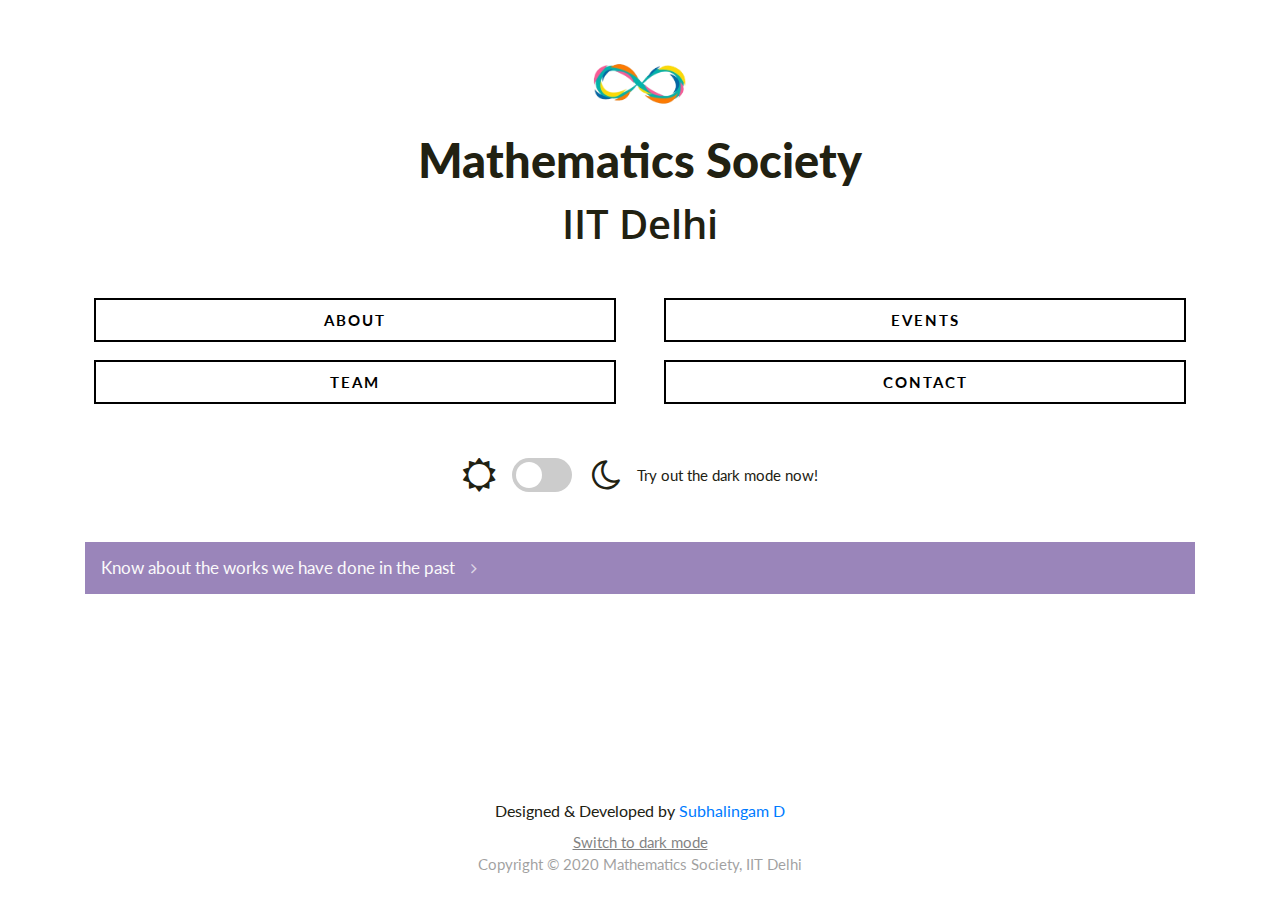
<file: index.html>
<!DOCTYPE html>
<html lang="en">
<head>
  <meta charset="UTF-8" />
  <title>Mathematics Society, IIT Delhi</title>
  <meta name="viewport" content="width=device-width, initial-scale=1" />

  <!-- Chrome, Firefox OS and Opera -->
  <meta name="theme-color" content="#fff">
  <!-- Windows Phone -->
  <meta name="msapplication-navbutton-color" content="#fff">
  <!-- iOS Safari -->
  <meta name="apple-mobile-web-app-status-bar-style" content="#fff">
    
  <link href="https://fonts.googleapis.com/css2?family=Lato:wght@400;700;900&family=Open+Sans:wght@400;600;700&display=swap" rel="stylesheet">

  <link rel="stylesheet" href="https://cdnjs.cloudflare.com/ajax/libs/font-awesome/4.7.0/css/font-awesome.min.css">

  <link rel='stylesheet' href='https://cdnjs.cloudflare.com/ajax/libs/twitter-bootstrap/4.1.3/css/bootstrap.min.css'>

  <link rel="stylesheet" href="./style.css" />    

  <noscript>
    <style>
      div#no-js{
        display: block;
        height: 100vh;
        width: 100vw;
        background-color: #fafafa;
        z-index: 1000;
        position: fixed;
        top:0;
        left:0;
        color: #000;
        padding: 4px;
        font-size: 1.25em;
      }
    </style>
  </noscript>
</head>

<body onhashchange="hash_checker()">
  <noscript> 
    <div id="no-js">You need to enable JavaScript to use this website.</div>
  </noscript>  
  
  <div class='loader'></div>

  <header></header>
  <main></main>
  
  <footer>
      <div><a id="mode-toggler" style="text-decoration: underline;cursor:pointer;">Switch to dark mode</a></div>
      <div class="copy">Copyright &copy; 2020 Mathematics Society, IIT Delhi</div>
  </footer>

  <script src='https://cdnjs.cloudflare.com/ajax/libs/jquery/3.3.1/jquery.min.js'></script>

  <script src='https://stackpath.bootstrapcdn.com/bootstrap/4.1.3/js/bootstrap.min.js'></script>


  <script src='./script.js'></script>

</body>
</html>
</file>
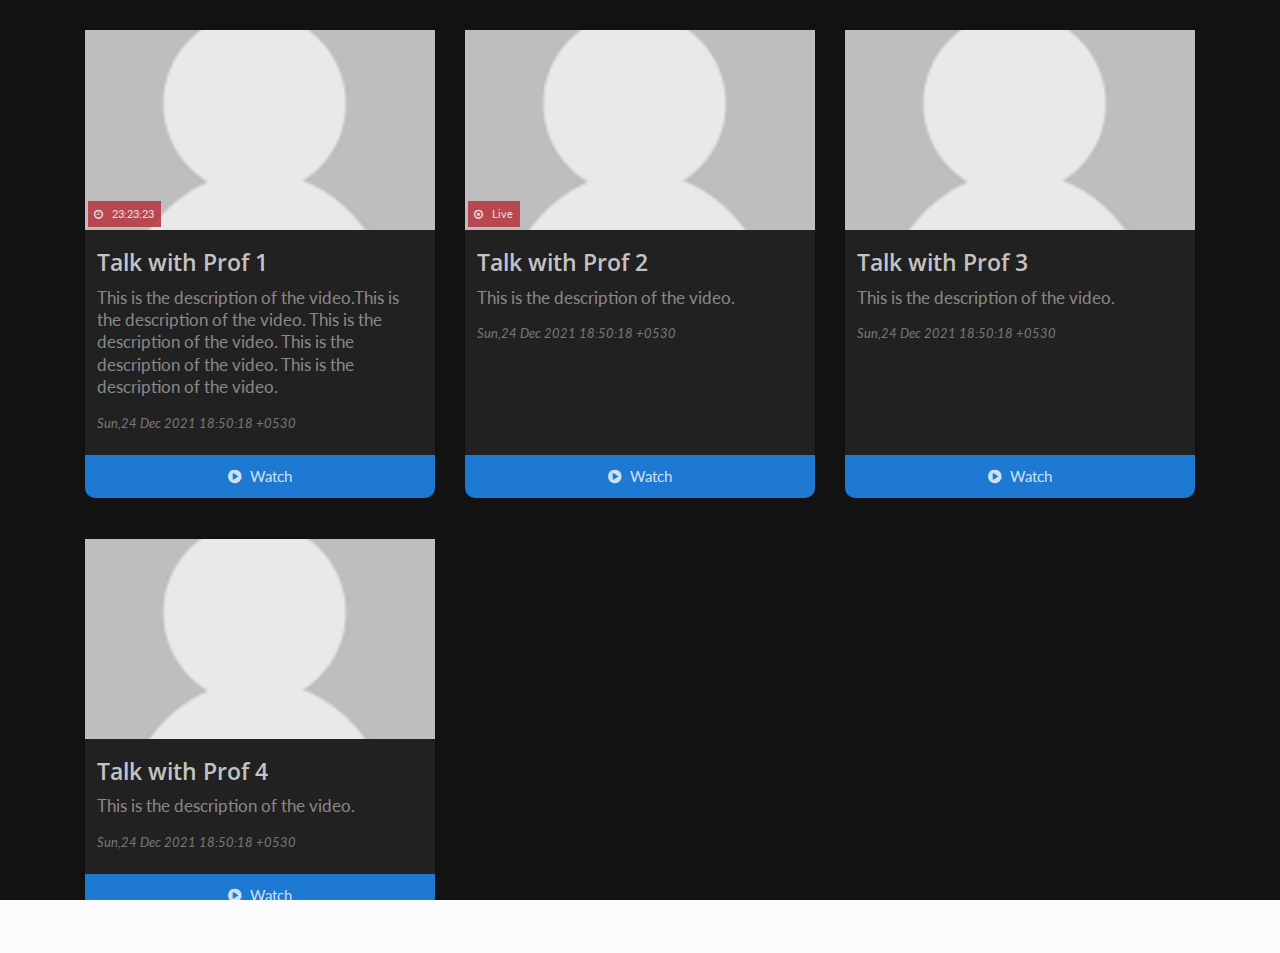
<file: New folder/iseries.html>
<!DOCTYPE html>
<html>
<head>
  <title></title>
  <meta charset="utf-8">
  <link rel="stylesheet" href="https://cdnjs.cloudflare.com/ajax/libs/font-awesome/4.7.0/css/font-awesome.min.css">
  <link rel='stylesheet' href='https://cdnjs.cloudflare.com/ajax/libs/twitter-bootstrap/4.1.3/css/bootstrap.min.css'>
  <script src='https://cdnjs.cloudflare.com/ajax/libs/jquery/3.3.1/jquery.min.js'></script>
  <script src='https://stackpath.bootstrapcdn.com/bootstrap/4.1.3/js/bootstrap.min.js'></script>
  <link rel="stylesheet" type="text/css" href="css_is.css">
  <link href="https://fonts.googleapis.com/css2?family=Lato:wght@400;700;900&family=Open+Sans:wght@400;600;700&display=swap" rel="stylesheet">
</head>
<body class="dark">
  <div id="is" class="container">
      <div class="row">
          <div class="is-outer col-xs-12 col-md-6 col-lg-4">
              <div class="is-card">
                  <a class="is-img" href="http://mathsoc.iitd.ac.in/#/home/">
                    <img src="../img/team/default.png" />
                    <span class="is-upcoming"><i class="fa fa-clock-o"></i> &nbsp; 23:23:23</span>
                  </a>
                  <div class="is-content">
                      <h4 class="is-title">Talk with Prof 1</h4>
                      <p class="is-summ">This is the description of the video.This is the description of the video. This is the description of the video. This is the description of the video. This is the description of the video.</p>
                      <span class="is-date">Sun,24 Dec 2021 18:50:18 +0530</span>
                  </div>
                  <div class="is-watch">
                      <a href="http://mathsoc.iitd.ac.in/#/home/" class="btn btn-link btn-block"><i style="font-size:1.05em;" class="fa fa-play-circle"></i>&nbsp; Watch</a>
                  </div>
              </div>
          </div>

          <div class="is-outer col-xs-12 col-md-6 col-lg-4">
              <div class="is-card">
                  <a class="is-img" href="http://mathsoc.iitd.ac.in/#/home/">
                    <img src="../img/team/default.png" />
                    <span class="is-upcoming"><i class="fa fa-dot-circle-o"></i> &nbsp; Live</span>
                  </a>
                  <div class="is-content">
                      <h4 class="is-title">Talk with Prof 2</h4>
                      <p class="is-summ">This is the description of the video.</p>
                      <span class="is-date">Sun,24 Dec 2021 18:50:18 +0530</span>
                  </div>
                  <div class="is-watch">
                      <a href="http://mathsoc.iitd.ac.in/#/home/" class="btn btn-link btn-block"><i style="font-size:1.05em;" class="fa fa-play-circle"></i>&nbsp; Watch</a>
                  </div>
              </div>
          </div>

           <div class="is-outer col-xs-12 col-md-6 col-lg-4">
              <div class="is-card">
                  <a class="is-img" href="http://mathsoc.iitd.ac.in/#/home/">
                    <img src="../img/team/default.png" />
                  </a>
                  <div class="is-content">
                      <h4 class="is-title">Talk with Prof 3</h4>
                      <p class="is-summ">This is the description of the video.</p>
                      <span class="is-date">Sun,24 Dec 2021 18:50:18 +0530</span>
                  </div>
                  <div class="is-watch">
                      <a href="http://mathsoc.iitd.ac.in/#/home/" class="btn btn-link btn-block"><i style="font-size:1.05em;" class="fa fa-play-circle"></i>&nbsp; Watch</a>
                  </div>
              </div>
          </div>

           <div class="is-outer col-xs-12 col-md-6 col-lg-4">
              <div class="is-card">
                  <a class="is-img" href="http://mathsoc.iitd.ac.in/#/home/">
                    <img src="../img/team/default.png" />
                  </a>
                  <div class="is-content">
                      <h4 class="is-title">Talk with Prof 4</h4>
                      <p class="is-summ">This is the description of the video.</p>
                      <span class="is-date">Sun,24 Dec 2021 18:50:18 +0530</span>
                  </div>
                  <div class="is-watch">
                      <a href="http://mathsoc.iitd.ac.in/#/home/" class="btn btn-link btn-block"><i style="font-size:1.05em;" class="fa fa-play-circle"></i>&nbsp; Watch</a>
                  </div>
              </div>
          </div>



      </div>
  </div>

</body>
</html>
</file>
<file: style.css>
*{
	box-sizing: border-box;
}
body{
    font-family: 'Lato', sans-serif;
	font-weight: 400;
	font-size: 15px;
	line-height: 22px;
	color: #212112;
	background-color: #fff;
	overflow-x: hidden;
    transition: all 200ms linear;
}

::selection {
	color: #fafafa;
	background-color: #888;
}
::-moz-selection {
	color: #fafafa;
	background-color: #888;
}
.dark ::-moz-selection {
	color: #121212;
	background-color: #ccc;
}
.dark ::selection {
	color: #121212;
	background-color: #ccc;
}

.start-header {
	opacity: 1;
	transform: translateY(0);
	padding: 20px 0;
	box-shadow: 0 10px 30px 0 rgba(138, 155, 165, 0.15);
	transition : all 0.3s ease-out;
}
.start-header.scroll-on {
	box-shadow: 0 5px 10px 0 rgba(138, 155, 165, 0.15);
	padding: 10px 0;
	transition : all 0.3s ease-out;
}
.start-header.scroll-on .navbar-brand img{
	height: 24px;
	transition : all 0.3s ease-out;
}
.navigation-wrap{
	position: fixed;
	width: 100%;
	top: 0;
	left: 0;
	z-index: 1000;
	transition : all 0.3s ease-out;
}
.navbar{
	padding: 0;
}
.navbar-brand img{
	height: 28px;
	width: auto;
	display: block;
  	/*filter: brightness(90%);*/
	transition : all 0.3s ease-out;
}
.navbar-toggler {
	float: right;
	border: none;
	padding-right: 0;
}
.navbar-toggler:active,
.navbar-toggler:focus {
	outline: none;
}
.navbar-light .navbar-toggler-icon {
	width: 24px;
	height: 17px;
	background-image: none;
	position: relative;
	border-bottom: 1px solid #000;
    transition: all 300ms linear;
}
.navbar-light .navbar-toggler-icon:after, 
.navbar-light .navbar-toggler-icon:before{
	width: 24px;
	position: absolute;
	height: 1px;
	background-color: #000;
	top: 0;
	left: 0;
	content: '';
	z-index: 2;
    transition: all 300ms linear;
}
.navbar-light .navbar-toggler-icon:after{
	top: 8px;
}
.navbar-toggler[aria-expanded="true"] .navbar-toggler-icon:after {
	transform: rotate(45deg);
}
.navbar-toggler[aria-expanded="true"] .navbar-toggler-icon:before {
	transform: translateY(8px) rotate(-45deg);
}
.navbar-toggler[aria-expanded="true"] .navbar-toggler-icon {
	border-color: transparent;
}
.nav-link{
	color: #212121 !important;
	font-weight: 500;
    transition: all 200ms linear;
}
.nav-item:hover .nav-link{
	color: #8167a9 !important;
}
.nav-item.active .nav-link{
	color: #777 !important;
}
.nav-link {
	position: relative;
	padding: 4px 0 !important;
	display: inline-block;
}
.nav-item:after{
	position: absolute;
	bottom: -5px;
	left: 0;
	width: 100%;
	height: 2px;
	content: '';
	background-color: #8167a9;
	opacity: 0;
    transition: all 200ms linear;
}
.nav-item:hover:after{
	bottom: 0;
	opacity: 1;
}
.nav-item.active:hover:after{
	opacity: 0;
}
.nav-item{
	position: relative;
    transition: all 200ms linear;
}

.bg-light {
	background-color: #fff !important;
    transition: all 200ms linear;
}
.section {
    position: relative;
	width: 100%;
	display: block;
}
.full-height {
    min-height: 100vh;
}
.over-hide {
    overflow: hidden;
}
.absolute-center {
	position: absolute;
	top: 50%;
	left: 0;
	width: 100%;
  margin-top: 40px;
	transform: translateY(-50%);
	z-index: 20;
}
h1{
	font-size: 47px;
	line-height: 1.2;
	font-weight: 900;
	color: #212112;
	transition:  all 500ms linear;
	-webkit-transition:  all 500ms linear;
	-o-transition:  all 500ms linear;
	-ms-transition:  all 500ms linear;
}
h2{
	font-family: 'Open Sans';
	font-size: 40px;
	line-height: 1.414;
	font-weight: 600;
	color: #212112;
	transition:  all 500ms linear;
	-webkit-transition:  all 500ms linear;
	-o-transition:  all 500ms linear;
	-ms-transition:  all 500ms linear;
}
h3{
	font-family: 'Open Sans';
	font-size: 29px;
	line-height: 1.314;
	font-weight: 600;
	color: #212112;
	transition:  all 500ms linear;
	-webkit-transition:  all 500ms linear;
	-o-transition:  all 500ms linear;
	-ms-transition:  all 500ms linear;
}
h4{
	font-family: 'Open Sans';
	font-size: 24px;
	line-height: 1;
	margin-bottom: 0;
	font-weight: 500;
	color: #212112;
	transition:  all 500ms linear;
	-webkit-transition:  all 500ms linear;
	-o-transition:  all 500ms linear;
	-ms-transition:  all 500ms linear;
}
p{
	margin: 0;
	padding-top: 10px;
    font-size: 18px;
    line-height: 1.3;
    transition:  all 500ms linear;
	-webkit-transition:  all 500ms linear;
	-o-transition:  all 500ms linear;
	-ms-transition:  all 500ms linear;
}

body.dark{
	color: rgba(255,255,255,0.6);
	background-color: #121212; /*#1f2029;*/
}
body.dark .navbar-brand img{
  /*filter: brightness(100%);*/
}
body.dark h1,body.dark h2,body.dark h3,body.dark h4{
	color: #fff;
	opacity: 0.87;
}
body.dark h1 span{
    transition-delay: 0ms !important;
}
body.dark p{
	color: #fff;
	opacity: 0.6;
}
body.dark .bg-light {
	background-color: #000 /*#14151a*/ !important;
}
body.dark .start-header {
	box-shadow: 0 10px 30px 0 rgba(0, 0, 0, 0.15);
}
body.dark .start-header.scroll-on {
	box-shadow: 0 5px 10px 0 rgba(0, 0, 0, 0.15);
}
body.dark .nav-link{
	color: #fff !important;
}
body.dark .nav-item:hover .nav-link{
	color: dodgerblue !important;
}
body.dark .nav-item.active .nav-link{
	color: #999 !important;
}
body.dark .nav-item:after{
	background-color: dodgerblue;
}
body.dark .navbar-light .navbar-toggler-icon {
	border-bottom: 1px solid #fff;
}
body.dark .navbar-light .navbar-toggler-icon:after, 
body.dark .navbar-light .navbar-toggler-icon:before{
	background-color: #fff;
}
body.dark .navbar-toggler[aria-expanded="true"] .navbar-toggler-icon {
	border-color: transparent;
}

@media (max-width: 767px) { 
	body{
		font-size: 14px;
	}
	h1{
		font-size: 36px;
	}
	h2{
		font-size: 30px;
	}
	h3{
		font-size: 23px;
	}
	h4{
		font-size: 19px;
	}
	p{
		font-size: 15px;
	}
	.nav-item, .nav-link{
		display: block;
	}
	.nav-item:after{
		display: none;
	}
	.nav-item::before {
		position: absolute;
		display: block;
		top: 16px;
		left: 0;
		width: 11px;
		height: 1px;
		content: "";
		border: none;
		background-color: #000;
		vertical-align: 0;
	}
	body.dark .nav-item::before {
		background-color: #fff;
	}
	body.dark .dropdown-toggle::after {
		background-color: #fff;
	}
}

.logo {
	position: absolute;
	bottom: 30px;
	right: 30px;
	display: block;
	z-index: 100;
	transition: all 250ms linear;
}
.logo img {
	height: 26px;
	width: auto;
	display: block;
  	/*filter: brightness(90%);*/
	transition: all 250ms linear;
}
body.dark .logo img {
  /*filter: brightness(100%);*/
}

main{
	position: relative;
	padding-top: 121px;
	min-height: calc(100vh - 78px);
	padding-bottom: 25px;
}

a.link-normal{
	color: #444;
}
a.link-normal:hover{
	color: #111;
}

.dark a.link-normal{
	color: #ddd;
}
.dark a.link-normal:hover{
	color: #fff;
}

.center{
	text-align: center;
}
.block{
	display: block;
}
.inline-block{
	display: inline-block;
}
a.btn-1{
	text-decoration: none;
}
.btn-1{
	border: 2px solid #000;
	padding: 9px 16px;
	color: #000;
	letter-spacing: 2px;
	text-transform: uppercase;
	font-weight: 700;
	margin: 9px;
	transition: all 0.4s ease-in-out;
	-webkit-transition: all 0.4s ease-in-out;
	-ms-transition: all 0.4s ease-in-out;
	-o-transition: all 0.4s ease-in-out;
}
.btn-1:hover{
	border-color: transparent;
	color: #fff;
	background-color: #000;
}

.dark .btn-1{
	border: 2px solid rgba(255,255,255,0.8);
	color: rgba(255,255,255,0.8);
}
.dark .btn-1:hover{
	border-color: transparent;
	color: #000;
	background-color: rgba(255,255,255,0.8);
}

.color-box{
	display: block;
	margin-top: 25px;
	padding: 15px 16px;
	transition: all .3s ease-in-out;
	background-color: rgba(129, 103, 169,.8);
	color: #fafafa;
}
.dark .color-box{
	background-color: rgba(30, 144, 255, .8);
	color: rgba(255,255,255,.8);
}

.pointer{
	cursor:  pointer;
}

.color-box .arrow{
	opacity: 0.7;
}
.color-box:hover .arrow{
	opacity: 0.95;
	-webkit-animation: bounce 2s;
	animation: bounce 2s;
	-webkit-animation-iteration-count: infinite;
	animation-iteration-count: infinite;
}
@-webkit-keyframes bounce {
	0%,
	25%,
	50%,
	75%,
	100% {
	  -webkit-transform: translateX(0);
	          transform: translateX(0);
	}
	40% {
	  -webkit-transform: translateX(100%);
	          transform: translateX(100%);
	}
	60% {
	  -webkit-transform: translateX(50%);
	          transform: translateX(50%);
	}
}
@keyframes bounce{
	0%,
	25%,
	50%,
	75%,
	100% {
	  -webkit-transform: translateX(0);
	        transform: translateX(0);
	}
	40% {
	  -webkit-transform: translateX(100%);
	        transform: translateX(100%);
	}
	60% {
	  -webkit-transform: translateX(50%);
	        transform: translateX(50%);
	}
}

.l-font{
 	font-size: 1.1em;
}

.flex{
	display: flex;
	align-items: center;
	justify-content: center;
}

.switch {
  position: relative;
  display: inline-block;
  width: 60px;
  height: 34px;
  margin: 0 16px;
}

.switch input { 
  opacity: 0;
  width: 0;
  height: 0;
}

.switch .slider {
  position: absolute;
  cursor: pointer;
  top: 0;
  left: 0;
  right: 0;
  bottom: 0;
  background-color: #ccc;
  -webkit-transition: .4s;
  transition: .4s;
  margin-top: 0;
  margin-bottom: 0;
  border-radius: 34px;
}

.switch .slider:before {
  position: absolute;
  content: "";
  height: 26px;
  width: 26px;
  left: 4px;
  bottom: 4px;
  background-color: white;
  -webkit-transition: .4s;
  transition: .4s;
  border-radius: 50%;
}

.switch input:checked + .slider {
  background-color: #1e90ff;
}

.switch input:focus + .slider {
  box-shadow: 0 0 1px #1e90ff;
}

.switch input:checked + .slider:before {
  -webkit-transform: translateX(26px);
  -ms-transform: translateX(26px);
  transform: translateX(26px);
}

#feed{
	display: none; 
	margin-top: 50px;
}

#feed .feed-item {
	position: relative;
	width: calc(100%);
	margin: 4px 0 12px;
	padding: 16px 12px 23px;
	transition: all .4s ease-in-out;
	background-color: #fcfcfc;
	height: calc(100% - 16px);
	/*cursor:  pointer;*/
}

#feed .feed-item .feed-title{
	font-size: 1.5em;
	text-transform: capitalize;
	padding: 5px 2px 2px;
	font-weight: 600;
}

#feed .feed-item .feed-summ{
	padding: 10px 2px 12px;
	color: #1f1f1f;
	font-size: 1.15em;
}

#feed .feed-item .feed-dt{
	float: right;
	left: 14px;
	right: 9px;
	bottom: 4px;
	opacity: 0.82;
	font-style: italic;
	font-size: 0.8em;
}

#feed .feed-item:hover {
	transform: scale(1.025);
	box-shadow: 0 0 9px 0 rgba(0, 0, 0, 0.4);
	background-color: #fafafa;
}

.dark #feed .feed-item {
	background-color: #212121;
}
.dark #feed .feed-item:hover{
	background-color: #2f2f2f;
}

.dark #feed .feed-item .feed-title{
	color: rgba(255,255,255,0.85);
}

.dark #feed .feed-item .feed-summ{
	color: rgba(255,255,255,0.78);
}

.dark #feed .feed-item .feed-dt{
	opacity: 0.65;
}

#feeds-all-btn {
	background-color: white;
	position: relative;
	border-radius: 6px;
	box-shadow: 0 3px 7px rgba(0,0,0,0.4);
	user-select: none;
  	transition: all 0.4s ease-in-out;
  	cursor:pointer;
  	text-align: center; 
  	padding: 12px 9px;
}

#feeds-all-btn:hover{
	background-color: #eaeaea;
}

.dark #feeds-all-btn {
	background-color: #212121;
}

.dark #feeds-all-btn:hover{
	background-color: #2f2f2f;
}

#feed .arrow{
	margin-left: 10px;
}

#feed:hover .arrow{
	opacity: 0.97;
	-webkit-animation: bounce 2s;
	animation: bounce 2s;
	-webkit-animation-iteration-count: infinite;
	animation-iteration-count: infinite;
}

#events .msg-box{
	display: block;
	margin-top: 25px;
	padding: 9px 16px;
	text-align: center;
	transition: all .3s ease-in-out;
	background-color: rgba(129, 103, 169,.8);
	color: #fafafa;
}

.dark #events .msg-box{
	background-color: rgba(30, 144, 255, .8);
	color: rgba(255,255,255,.8);
}

/* The actual timeline (the vertical ruler) */
.timeline {
  position: relative;
  margin: 0 0;
}

/* The actual timeline (the vertical ruler) */
.timeline::after {
  content: '';
  position: absolute;
  width: 4px;
  background-color: #8167a9;
  opacity: 0.5;
  top: 0;
  bottom: 0;
  left: 50%;
  margin-left: -3px;
  transition: all 0.25s ease-in-out;
}

/* Container around content */
.ev-container {
  position: relative;
  background-color: inherit;
  width: 50%;
}

/* The circles on the timeline */
.ev-container::after {
  content: '';
  position: absolute;
  width: 16px;
  height: 16px;
  right: -7px;
  top: 25px;
  border-radius: 50%;
  z-index: 1;
  background-color: #8167a9;
  transition: all 0.25s ease-in-out;
}
.ev-container:hover::after{
  box-shadow: 0 0 9px rgba(0,0,0,0.4);
  background-color: #6c5393;
}

/* Place the container to the left */
.left {
  padding: 16px 40px 25px 4px;
  left: 0;
}

/* Place the container to the right */
.right {
  padding: 16px 4px 25px 40px;
  left: 50%;
}

/* Add arrows to the left container (pointing right) */
.left::before {
  content: " ";
  height: 0;
  position: absolute;
  top: 22px;
  width: 0;
  z-index: 1;
  right: 30px;
  border: medium solid white;
  border-width: 10px 0 10px 10px;
  border-color: transparent transparent transparent rgba(129, 103, 169,.8);
}

/* Add arrows to the right container (pointing left) */
.right::before {
  content: " ";
  height: 0;
  position: absolute;
  top: 22px;
  width: 0;
  z-index: 1;
  left: 30px;
  border: medium solid white;
  border-width: 10px 10px 10px 0;
  border-color: transparent rgba(129, 103, 169,.8) transparent transparent;
}

/* Fix the circle for containers on the right side */
.right::after {
  left: -9px;
}

/* The actual content */
.ev-content {
	background-color: white;
	position: relative;
	border-radius: 6px;
	box-shadow: 0 4px 9px rgba(0,0,0,0.4);
	user-select: none;
  	transition: all 0.3s ease-in-out;
}

.ev-content .ev-title{
	font-size: 1.5em;
	padding: 9px 12px;
	background-color: rgba(129, 103, 169,.8);
	color: #fff;
	font-weight: 600;
	transition:  all 0.3s ease-in-out;
}

.ev-content .ev-desc{
	padding: 12px 12px 9px;
}

.ev-content .ev-info{
	padding: 4px 0 15px;
}

.ev-info .ev-date,.ev-info .ev-venue,.ev-info .ev-time{
	display: inline-block;
	color: #444;
	font-size: 1em;
	padding: 3px 12px;
}

.ev-info .ev-date,.ev-info .ev-time{
	min-width: 49%;
}

.ev-content .ev-link{
	padding: 0 12px 15px;
}

.ev-link a.ev-btn{
	display: inline-block;
	padding: 3px 8px;
	text-decoration: none;
	cursor: pointer;
	margin-right: 4px;
	transition:  all 0.3s ease-in-out;
	background-color: #222;
	color: #fafafa;
	border: 1px solid transparent;
}

.ev-link a.ev-btn:hover{
	border-color: #222;
	color: #222;
	background-color: transparent;
}

.ev-content .hidden{
	display: none;
}

/* The actual timeline (the vertical ruler) */
.dark .timeline::after {
  background-color: #1e90ff;
}

/* The circles on the timeline */
.dark .ev-container::after {
  background-color: #1e90ff;
}

.dark .ev-container:hover::after{
  box-shadow: 0 0 9px rgba(0,0,0,0.4);
  background-color: #0080ff;
}

/* Add arrows to the left container (pointing right) */
.dark .left::before {
  border: medium solid black;
  border-width: 10px 0 10px 10px;
  border-color: transparent transparent transparent rgba(30, 144, 255,0.8);
}

/* Add arrows to the right container (pointing left) */
.dark .right::before {
  border: medium solid black;
  border-width: 10px 10px 10px 0;
  border-color: transparent rgba(30, 144, 255,0.8) transparent transparent;
}


/* The actual content */
.dark .ev-content {
	background-color: #212121;
}

.dark .ev-content .ev-title{
	background-color: rgba(30, 144, 255, .8);
	color: rgba(255,255,255,.8);
}


.dark .ev-content .ev-date,.dark .ev-content .ev-venue,.dark .ev-content .ev-time{
	color: #444;
}

.dark .ev-content .ev-date,.dark .ev-content .ev-venue,.dark .ev-content .ev-time{
	color: #aaa;
}

.dark .ev-link a.ev-btn{
	border-color: #cfcfcf;
	color: #cfcfcf;
	background-color: transparent;
}

.dark .ev-link a.ev-btn:hover{
	background-color: #cfcfcf;
	color: #000;
	border-color: transparent;
}


/* Media queries - Responsive timeline on screens less than 600px wide */
@media screen and (max-width: 800px) {
/* Place the timelime to the left */
  .timeline::after {
    left: 15px;
  }

/* Full-width containers */
  .ev-container {
    width: 100%;
    padding-left: 46px;
    padding-right: 9px;
  }

/* Make sure that all arrows are pointing leftwards */
  .ev-container::before {
    left: 36px;
    border: medium solid white;
    border-width: 10px 10px 10px 0;
    border-color: transparent rgba(129, 103, 169,.8) transparent transparent;
  }

/* Make sure all circles are at the same spot */
  .left::after, .right::after {
    left: 6px;
  }

/* Make all right containers behave like the left ones */
  .right {
    left: 0%;
  }

 /* Make sure that all arrows are pointing leftwards */
  .dark .ev-container::before {
    border: medium solid black;
    border-width: 10px 10px 10px 0;
    border-color: transparent rgba(30, 144, 255, .8) transparent transparent;
  }
}

#team .mem {
	width: calc(100%);
	margin: 16px 0;
	padding: 16px 9px;
	text-align: center;
	transition: all .3s ease-in-out;
	background-color: #fcfcfc;
	height: calc(100% - 32px);
	/*cursor:  pointer;*/
}

#team .mem img.mem-dp{
	padding: 16px;
	height: 100px;
	width: 100px;
	border-radius: 50%;
}

#team .mem .mem-name{
	font-size: 1.5em;
	text-transform: capitalize;
	padding: 9px 2px 6px;
}

#team .mem .mem-pos{
	padding: 2px 2px 4px;
	color: #222;
	size: 0.9em;
}

#team .mem-social>a{
	display: inline-block;
	margin: 6px 6px 2px;
	font-size: 1.1em;
	color: #232323;
	transition:  all .2s ease-in-out;
}
#team .mem-social>a:hover{
	color: #636363;
}

#team .mem:hover {
	transform: scale(1.05);
	box-shadow: 0 0 9px 0 rgba(0, 0, 0, 0.4);
	background-color: #f2f2f2;
}

.dark #team .mem {
	background-color: #212121;
}
.dark #team .mem:hover{
	background-color: #2f2f2f;
}

.dark #team .mem .mem-name{
	color: rgba(255,255,255,0.75);
}

.dark #team .mem .mem-pos{
	color: rgba(255,255,255,0.6);
}

.dark #team .mem-social>a{
	color: #dadada;
}
.dark #team .mem-social>a:hover{
	color: #bababa;
}

#contact-form input,#contact-form textarea {
    display: flex;
    flex-direction: column;
    align-items: flex-end;
    width: 100%;
    padding: 10px;
    border: none;
    margin-bottom: 10px;
    background: #eaeaea;
    color: #111;
    transition: .4s ease all;
}
#contact-form input:: -webkit-input-placeholder,#contact-form textarea:: -webkit-input-placeholder {
    color: #222;
}
#contact-form input: -moz-placeholder,#contact-form textarea: -moz-placeholder {
    color: #222;
    opacity: 1;
}
#contact-form input:: -moz-placeholder,#contact-form textarea:: -moz-placeholder {
    color: #222;
    opacity: 1;
}
#contact-form input: -ms-input-placeholder,#contact-form textarea: -ms-input-placeholder {
    color: #222;
}
#contact-form input:focus,#contact-form textarea:focus {
    outline: none;
    background: #dadada;
}
#contact-form textarea {
    height: 150px;
    resize: vertical;
}
#contact-form button {
    display: block;
    width: 100%;
    text-transform: uppercase;
    background-color: inherit;
    padding: 6px 10px;
    border: 2px solid #000;
    color: #000;
    font-weight: 700;
    letter-spacing: 2px;
    transition: .4s ease all;
    cursor: pointer;
}
#contact-form button:hover {
    background: #000;
    color: #fff;
    border-color: transparent;
}
#contact-form .submit-msg{
	display: none;
	background-color: #dadada;
	padding: 9px 16px;
	font-size: 1.023em;
	margin: 16px 0; 
	text-align: left;
    transition: .4s ease all;
    cursor:  pointer;
}
.dark #contact-form input,.dark #contact-form textarea {
    background: #212121;
    color: rgba(255,255,255,.9);
}
.dark #contact-form input:: -webkit-input-placeholder,.dark #contact-form textarea:: -webkit-input-placeholder {
    color: #dadada;
}
.dark #contact-form input: -moz-placeholder,.dark #contact-form textarea: -moz-placeholder {
    color: #dadada;
    opacity: 1;
}
.dark #contact-form input:: -moz-placeholder,.dark #contact-form textarea:: -moz-placeholder {
    color: #dadada;
    opacity: 1;
}
.dark #contact-form input: -ms-input-placeholder,.dark .dark #contact-form textarea: -ms-input-placeholder {
    color: #dadada;
}
.dark #contact-form input:focus,.dark #contact-form textarea:focus {
    background: #2a2a2a;
}
.dark #contact-form button {
    border-color: #eaeaea;
    color: #eaeaea;
    opacity: 0.8;
}
.dark #contact-form button:hover {
    background: #eaeaea;
    color: #000;
    border-color: transparent;
}
.dark #contact-form .submit-msg{
	background-color: #333;
}

.social{
	display: inline-block;
	padding: 12px 0;
	transition: all .4s ease-in-out;
	font-size: 1.2em;
	margin-right: 9px;
	width: 49px;
	text-align: center;
}
.social:hover{
	cursor:  pointer;
}
.fb{
	border: 1px solid #3b5999;
	color:  #3b5999;
}
.fb:hover{
	color: #fafafa;
	background-color: #3b5999;
}
.dark .fb{
	color: #fafafa;
	background-color: #3b5999;
}
.dark .fb:hover{
	color:  #3b5999;
	background-color: transparent;
}

.insta{
	border: 1px solid #e4405f;
	color:  #e4405f;
}
.insta:hover{
	color: #fafafa;
	background-color: #e4405f;
}
.dark .insta{
	color: #fafafa;
	background-color: #e4405f;
}
.dark .insta:hover{
	color:  #e4405f;
	background-color: transparent;
}







footer{
	display: block;
	margin: 9px 0 25px;
	text-align: center;
	color: #000;
}
footer :not(.copy){
	opacity: 0.7;
}
footer .copy{
	opacity: 0.37;
}
.dark footer{
	color: #fff;
}



.loader {
	position: fixed;
	top: 0;
	width: 100%;
	height: 3px;
	background-color: #ccc;
	z-index: 10000;
}
.loader:after {
	content: "";
	position: absolute;
	display: block;
	height: 100%;
	background-color: #8167a9;
	left: 0%;
	right: 100%;
	animation: loading 3s ease infinite;
}
.dark .loader {
	background-color: #888;
}
.dark .loader:after {
	background-color: #1e90ff;
}
@keyframes loading {
	0% {
		left: 0;
		right: 100%;
	}
	50% {
		left: 0;
		right: 0;
	}
	100% {
		left: 100%;
		right: 0;
	}
}

/** Offline alert **/
.alert-offline{
	position:fixed;
	bottom:0px;
	left:50%;
	transform:translateX(-50%);
	margin: 0;
	z-index:101;
	width: 100%;
}
</file>
<file: New folder/css_is.css>
html,
body {
  font-family: 'Lato', sans-serif;
  font-weight: 400;
  font-size: 15px;
  line-height: 22px;
  color: #212112;
  background-color: #fbfbfb;
  overflow-x: hidden;
    transition: all 200ms linear;
    height:100%;
    margin:0;
}
body{
  padding-top:25px;
}
p{
  margin: 0;
  padding-top: 10px;
    font-size: 18px;
    line-height: 1.3;
    transition:  all 500ms linear;
  -webkit-transition:  all 500ms linear;
  -o-transition:  all 500ms linear;
  -ms-transition:  all 500ms linear;
  padding: 10px 2px 12px;
  color: #1f1f1f;
  font-size: 1.15em;
}

h4{
  font-family: 'Open Sans';
  font-size: 24px;
  line-height: 1;
  margin-bottom: 0;
  font-weight: 500;
  color: #212112;
  transition:  all 500ms linear;
  -webkit-transition:  all 500ms linear;
  -o-transition:  all 500ms linear;
  -ms-transition:  all 500ms linear;
}

body.dark {
  color: rgba(255,255,255,0.6);
  background-color: #121212;
}
body.dark span{
    transition-delay: 0ms !important;
}
body.dark h4{
  color: #fff;
  opacity: 0.87;
}
body.dark p{
  opacity: 0.6;
  color: rgba(255,255,255,0.78);
}

/* --------------------------------
MAIN COMPONENTS
-------------------------------- */

#is{}

#is .is-outer{
  padding-bottom: 25px;
}

#is .is-card {
  position: relative;
  width: calc(100%);
  margin: 5px 0 15px;
  transition: all .4s ease-in-out;
  background-color: #fcfcfc;
  border-radius: 0 0px 10px 10px;
  height: calc(100% - 16px);
}
#is .is-card:hover {
  transform: scale(1.025);
  box-shadow: 0 0 9px 0 rgba(0, 0, 0, 0.4);
  background-color: #fafafa;
}
#is .is-img {
  width: 100%;
  height: 200px;
  /*
  border-top-left-radius: 2px;
  border-top-right-radius: 2px;
  */
  display: block;
  overflow: hidden;
  opacity: 0.9;
  position:  relative;
}
#is .is-img img{
  width: 100%;
  height: 200px;
  width: -moz-available;
  object-fit: cover;
  transition: all 1s cubic-bezier(.29,.64,.45,.94);
}
#is .is-img .is-upcoming{
  position: absolute;
  bottom: 3px;
  left: 3px;
  padding: 2px 7px 2px 6px;
  background-color: #ca3e47;
  color: #fafafa;
  opacity: 0.9;
  font-size: 0.7em;
}
#is .is-card:hover .is-img img{
  transform: scale(1.02);
  overflow: hidden;
  opacity: 1;
}
#is .is-card .is-content {
  padding: 15px 10px 60px;
  text-align: left;
  position: relative;
}
#is .is-card .is-title{
  font-size: 1.5em;
  padding: 7px 2px 2px;
  font-weight: 600;
}
#is .is-card .is-summ{
  padding: 10px 2px 12px;
  color: #1f1f1f;
  font-size: 1.15em;
}
#is .is-card .is-date{
  /*
  float: right;
  left: 14px;
  right: 9px;
  bottom: 4px;
  */
  padding: 2px;
  opacity: 0.82;
  font-style: italic;
  font-size: 0.85em;
}
#is .is-card .is-watch a {
  display: block;
  position: absolute;
  bottom: 0;
  user-select: none;
  border-radius: 0 0px 10px 10px;
  text-align: center;
  padding: 9px 16px;
  transition: all .3s ease-in-out;
  background-color: rgba(129, 103, 169,.8);
  color: #fafafa;
  text-decoration: none;
}
#is .is-card .is-watch a:hover{
  background-color: #6c5393;
}

.dark #is .is-card {
    background-color: #212121;
}
.dark #is .is-card:hover {
  background-color: #2f2f2f;
}
.dark #is .is-title{
  color: rgba(255,255,255,0.85);
}
.dark #is .is-summ{
  color: rgba(255,255,255,0.78);
}
.dark #is .is-date{
  opacity: 0.65;
}
.dark #is .is-watch a {
  background-color: rgba(30, 144, 255, .8);
  color: rgba(255,255,255,.8);

}
.dark #is .is-watch a:hover{
  background-color: #0080ff;
  color: rgba(255,255,255,.98);
}
</file>
